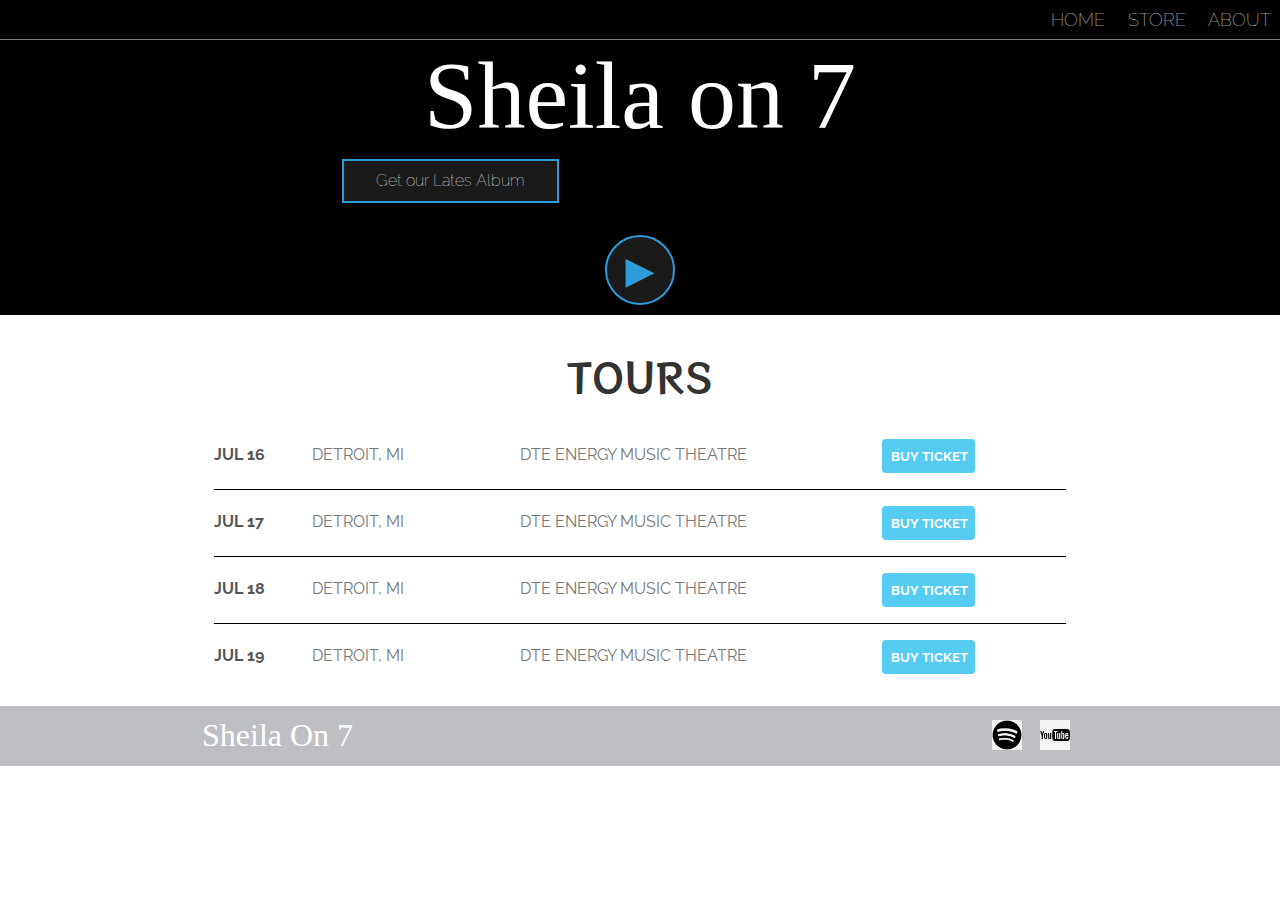
<file: index.html>
<!DOCTYPE html>
<html>

<head>
    <title>Sheila On 7 | HOME</title>
    <meta name="description" content="This is the description">
    <link rel="stylesheet" href="style.css" />
</head>

<body>
    <header class="main-header">
        <nav class="nav main-nav">
            <ul>
                <li><a href="index.html">HOME</a></li>
                <li><a href="store.html">STORE</a></li>
                <li><a href="about.html">ABOUT</a></li>
            </ul>
        </nav>
        <h1 class="band-name band-name-large">Sheila on 7</h1>
        <div class="container">
            <button class="btn btn-header" type="button">Get our Lates Album</button>
        </div>
        <button class="btn btn-header btn-play" type="button">&#9658</button>

    </header>
    <section class="content-section container">
        <h2 class="section-header">TOURS</h2>
        <div>
            <div class="tour-row">
                <span class="tour-item tour-date">JUL 16</span>
                <span class="tour-item tour-city">DETROIT, MI</span>
                <span class="tour-item tour-arena">DTE ENERGY MUSIC THEATRE</span>
                <button type="button" class="btn tour-item tour-btn btn-primary">BUY TICKET</button>
            </div>
            <div class="tour-row">
                <span class="tour-item tour-date">JUL 17</span>
                <span class="tour-item tour-city">DETROIT, MI</span>
                <span class="tour-item tour-arena">DTE ENERGY MUSIC THEATRE</span>
                <button type="button" class="btn tour-item tour-btn btn-primary">BUY TICKET</button>
            </div>
            <div class="tour-row">
                <span class="tour-item tour-date">JUL 18</span>
                <span class="tour-item tour-city">DETROIT, MI</span>
                <span class="tour-item tour-arena">DTE ENERGY MUSIC THEATRE</span>
                <button type="button" class="btn tour-item tour-btn btn-primary">BUY TICKET</button>
            </div>
            <div class="tour-row">
                <span class="tour-item tour-date">JUL 19</span>
                <span class="tour-item tour-city">DETROIT, MI</span>
                <span class="tour-item tour-arena">DTE ENERGY MUSIC THEATRE</span>
                <button type="button" class="btn tour-item tour-btn btn-primary">BUY TICKET</button>
            </div>
        </div>
    </section>
    <footer class="main-footer">
        <div class="container main-footer-container">
            <h3 class="band-name">Sheila On 7</h3>
            <ul class="nav footer-nav">
                <li>
                    <a href="https://spotify.com" target="_blank">
                        <img src="images/spotify.png">
                    </a>
                </li>
                <li>
                    <a href="https://youtube.com" target="_blank">
                        <img src="images/youtube.png">
                    </a>
                </li>
            </ul>
        </div>
    </footer>
</body>

</html>
</file>
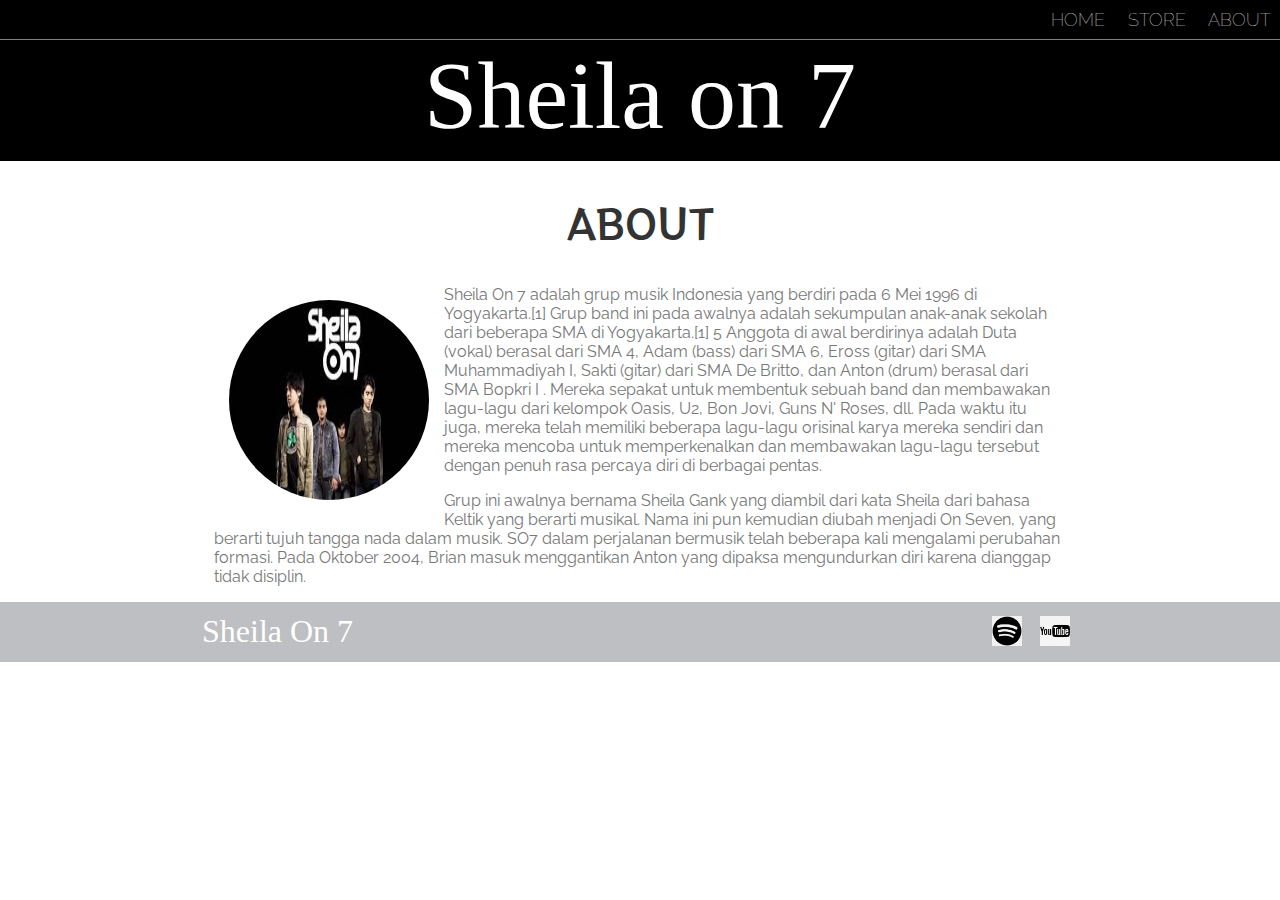
<file: about.html>
<!DOCTYPE html>
<html>

<head>
    <title>Sheila On 7 | About</title>
    <meta name="description" content="This is the description">
    <link rel="stylesheet" href="style.css" />
</head>

<body>
    <header class="main-header">
        <nav class="nav main-nav">
            <ul>
                <li><a href="index.html">HOME</a></li>
                <li><a href="store.html">STORE</a></li>
                <li><a href="about.html">ABOUT</a></li>
            </ul>
        </nav>
        <h1 class="band-name band-name-large">Sheila on 7</h1>
    </header>
    <section class="content-section container">
        <h2 class="section-header">ABOUT</h2>
        <img class="about-band-image" src="images/bank_member.jpeg">
        <p>Sheila On 7 adalah grup musik Indonesia yang berdiri pada 6 Mei 1996 di Yogyakarta.[1] Grup band ini pada
            awalnya adalah sekumpulan anak-anak sekolah dari beberapa SMA di Yogyakarta.[1] 5 Anggota di awal berdirinya
            adalah Duta (vokal) berasal dari SMA 4, Adam (bass) dari SMA 6, Eross (gitar) dari SMA Muhammadiyah I, Sakti
            (gitar) dari SMA De Britto, dan Anton (drum) berasal dari SMA Bopkri I . Mereka sepakat untuk membentuk
            sebuah band dan membawakan lagu-lagu dari kelompok Oasis, U2, Bon Jovi, Guns N' Roses, dll. Pada waktu itu
            juga, mereka telah memiliki beberapa lagu-lagu orisinal karya mereka sendiri dan mereka mencoba untuk
            memperkenalkan dan membawakan lagu-lagu tersebut dengan penuh rasa percaya diri di berbagai pentas.</p>

        <p>Grup ini awalnya bernama Sheila Gank yang diambil dari kata Sheila dari bahasa Keltik yang berarti musikal.
            Nama ini pun kemudian diubah menjadi On Seven, yang berarti tujuh tangga nada dalam musik. SO7 dalam
            perjalanan bermusik telah beberapa kali mengalami perubahan formasi. Pada Oktober 2004, Brian masuk
            menggantikan Anton yang dipaksa mengundurkan diri karena dianggap tidak disiplin.</p>

    </section>
    <footer class="main-footer">
        <div class="container main-footer-container">
            <h3 class="band-name">Sheila On 7</h3>
            <ul class="nav footer-nav">
                <li>
                    <a href="https://spotify.com" target="_blank">
                        <img src="images/spotify.png">
                    </a>
                </li>
                <li>
                    <a href="https://youtube.com" target="_blank">
                        <img src="images/youtube.png">
                    </a>
                </li>
            </ul>
        </div>
    </footer>
</body>

</html>
</file>
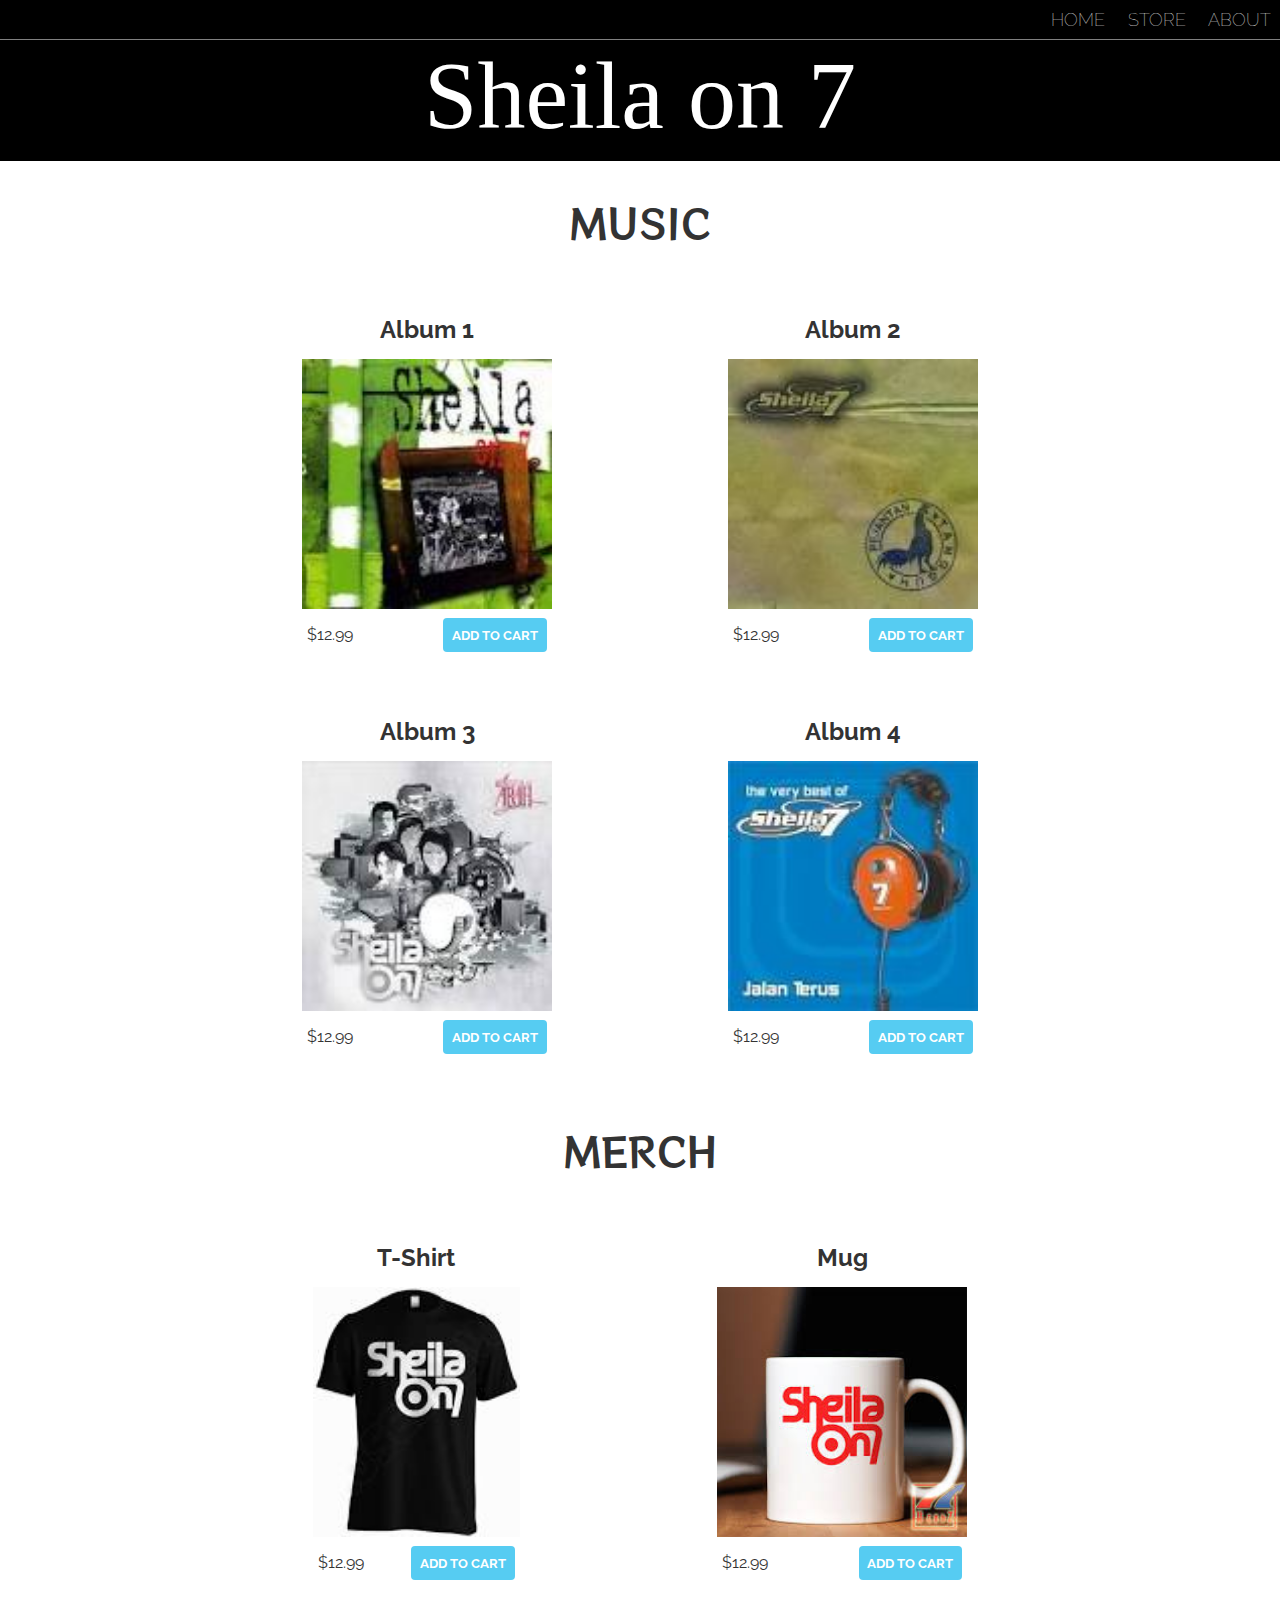
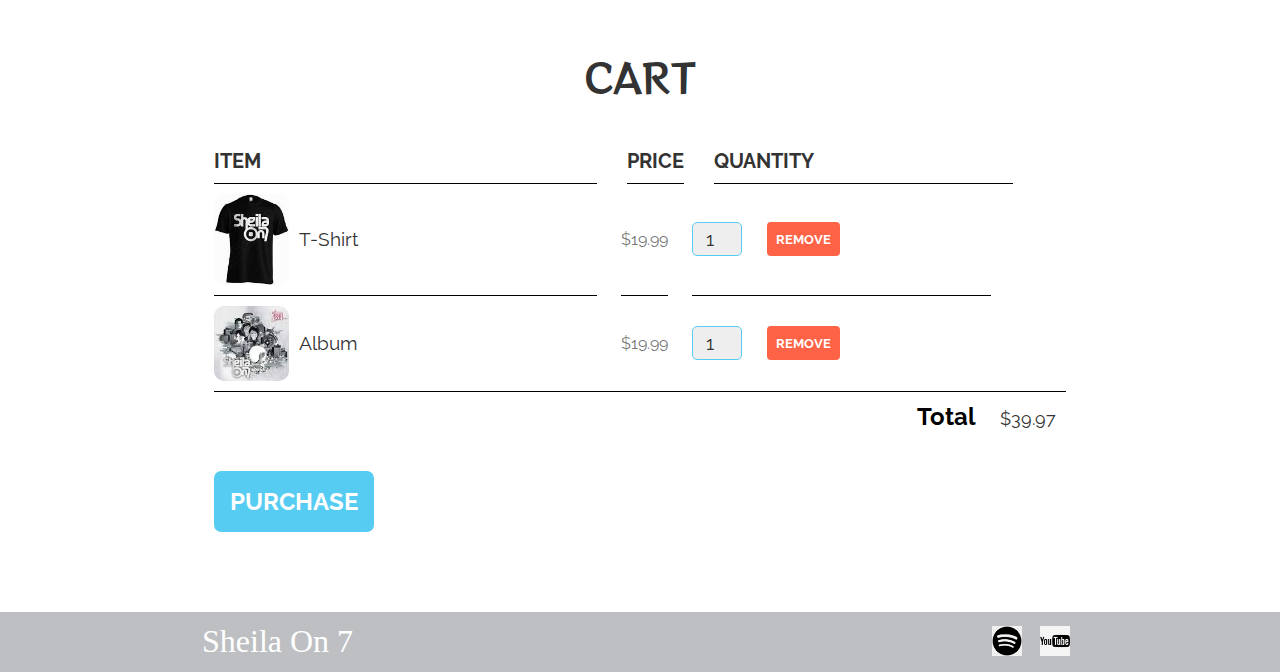
<file: store.html>
<!DOCTYPE html>
<html>

<head>
    <title>Sheila On 7 | Store</title>
    <meta name="description" content="This is description">
    <link rel="stylesheet" href="style.css" />
</head>

<body>
    <header class="main-header">
        <nav class="main-nav nav">
            <ul>
                <li><a href="index.html">HOME</a></li>
                <li><a href="store.html">STORE</a></li>
                <li><a href="about.html">ABOUT</a></li>
            </ul>
        </nav>
        <h1 class="band-name band-name-large">Sheila on 7</h1>
    </header>
    <section class="container content-section">
        <h2 class="section-header">MUSIC</h2>
        <div class="shop-items">
            <div class="shop-item">
                <span class="shop-item-title">Album 1</span>
                <img class="shop-item-image" src="images/sheila_on_7.jpeg">
                <div class="shop-item-details">
                    <span class="shop-item-price">$12.99</span>
                    <button class="btn btn-primary shop-item-button" type="button">ADD TO CART</button>
                </div>
            </div>
            <div class="shop-item">
                <span class="shop-item-title">Album 2</span>
                <img class="shop-item-image" src="images/pejantan_tangguh.jpeg">
                <div class="shop-item-details">
                    <span class="shop-item-price">$12.99</span>
                    <button class="btn btn-primary shop-item-button" type="button">ADD TO CART</button>
                </div>
            </div>
            <div class="shop-item">
                <span class="shop-item-title">Album 3</span>
                <img class="shop-item-image" src="images/menentukan_arah.jpeg">
                <div class="shop-item-details">
                    <span class="shop-item-price">$12.99</span>
                    <button class="btn btn-primary shop-item-button" type="button">ADD TO CART</button>
                </div>
            </div>
            <div class="shop-item">
                <span class="shop-item-title">Album 4</span>
                <img class="shop-item-image" src="images/jalan_terus.jpeg">
                <div class="shop-item-details">
                    <span class="shop-item-price">$12.99</span>
                    <button class="btn btn-primary shop-item-button" type="button">ADD TO CART</button>
                </div>
            </div>
    </section>
    <section class="container content-section">
        <h2 class="section-header">MERCH</h2>
        <div class="shop-items">
            <div class="shop-item">
                <span class="shop-item-title">T-Shirt</span>
                <img class="shop-item-image" src="images/kaos.jpeg">
                <div class="shop-item-details">
                    <span class="shop-item-price">$12.99</span>
                    <button class="btn btn-primary shop-item-button" type="button">ADD TO CART</button>
                </div>
            </div>
            <div class="shop-item">
                <span class="shop-item-title">Mug</span>
                <img class="shop-item-image" src="images/mug.jpeg">
                <div class="shop-item-details">
                    <span class="shop-item-price">$12.99</span>
                    <button class="btn btn-primary shop-item-button" type="button">ADD TO CART</button>
                </div>
            </div>
        </div>
    </section>
    <section class="container content-section">
        <h2 class="section-header">CART</h2>
        <div class="cart-row">
            <span class="cart-item cart-header cart-column">ITEM</span>
            <span class="cart-price cart-header cart-column">PRICE</span>
            <span class="cart-quantity cart-header cart-column">QUANTITY</span>
        </div>
        <div class="cart-items">
            <div class="cart-row">
                <div class="cart-item cart-column">
                    <img class="cart-item-image" src="images/kaos.jpeg" width="100" height="100">
                    <span class="cart-item-title">T-Shirt</span>
                </div>
                <span class="cart-price cart-column">$19.99</span>
                <div class="cart-quantity cart-column">
                    <input class="cart-quantity-input" type="number" value="1">
                    <button class="btn btn-danger cart-quantity-button" role="button">REMOVE</button>
                </div>
            </div>
            <div class="cart-row">
                <div class="cart-item cart-column">
                    <img class="cart-item-image" src="images/menentukan_arah.jpeg" width="100" height="100">
                    <span class="cart-item-title">Album</span>
                </div>
                <span class="cart-price cart-column">$19.99</span>
                <div class="cart-quantity cart-column">
                    <input class="cart-quantity-input" type="number" value="1">
                    <button class="btn btn-danger cart-quantity-button" role="button">REMOVE</button>
                </div>
            </div>
        </div>
        <div class="cart-total"> 
            <strong class="cart-total-title">Total</strong>
            <span class="cart-total-price">$39.97</span>
        </div>
            <button class="btn btn-primary btn-purcase" role="button">PURCHASE</button>
    </section>
    <footer class="main-footer">
        <div class="container main-footer-container">
            <h3 class="band-name">Sheila On 7</h3>
            <ul class="nav footer-nav">
                <li>
                    <a href="https://spotify.com" target="_blank">
                        <img src="images/spotify.png">
                    </a>
                </li>
                <li>
                    <a href="https://youtube.com" target="_blank">
                        <img src="images/youtube.png">
                    </a>
                </li>
            </ul>
        </div>
    </footer>
</body>

</html>
</file>
<file: style.css>
@import url('https://fonts.googleapis.com/css2?family=Raleway:wght@300&display=swap');
@import url('https://fonts.googleapis.com/css2?family=RocknRoll+One&display=swap');

@font-face {
    font-family: "Roboto - BlackItalic";
    src: url("fonts/Roboto-BlackItalic.ttf") format("ttf"),
         url("fonts/Roboto-BoldItalic.ttf") format("ttf");
         font-weight: normal;
         font-style: normal;
}

* {
    box-sizing: border-box;
    font-family: Raleway ;
    color: #777;
}

html, body {
    margin: 0;
    padding: 0;
}

.nav ul {
    margin: 0;
}

.nav li {
    display: inline;
}

.nav a {
    display: inline-block;
    padding: .5em;
    color: white;
    text-decoration: none;
}

.main-nav {
    text-align: right;
    font-size: 1.1em;
    font-weight: lighter;
    border-bottom: 1px solid rgba(255, 255, 255, .5);
}

.nav a:hover {
    background-color: rgba(255, 255, 255, .5);
}

.main-header {
    background-color: rgba(0, 0, 0, 2);
    background-image: url("images/background.jpg");
    background-blend-mode: multiply;
    background-size: cover;
    padding-bottom: 10px;

}

.band-name {
    text-align: center;
    margin: 0;
    font-size: 4em;
    font-family: "Roboto-BlackItalic";
    font-weight: normal;
    color: white;

}

.band-name-large {
    font-size: 6em;
}

.content-section {
    margin: 1em;
}

.container {
    max-width: 900px;
    margin: 0 auto;
    padding: 0 1.5em;
}

.section-header {
    font-family: "RocknRoll One";
    font-weight: normal;
    color: #333;
    text-align: center;
    font-size: 2.5em;
}

.about-band-image {
    float: left;
    height: 200px;
    width: 200px;
    margin: 15px;
    border-radius: 50%; 
}

.main-footer {
    background-color: rgb(189, 191, 194);
    color: white;
    padding: .25em 0;
    font-size: 0.5em;
}

.main-footer-container {
    display: flex;
    align-items: center;
}

.main-footer-container ul {
    flex-grow: 1;
    text-align: end;
}

.footer-nav li {
    padding: 0 .5em;
}

.footer-nav img {
    width: 30px;
    height: 30px;
}

.btn {
    text-align: center;
    vertical-align: middle;
    padding: .67em;
    cursor: pointer;
}

.btn-header {
    margin: .5em 15% 2em 15%;
    color: white;
    border: 2px solid #2d9cdb;
    background-color: rgba(255, 255, 255, .1);
    border-radius: 0;
    font-size: 1em;
    font-weight: lighter;
    padding-left: 2em;
    padding-right: 2em;
}

.btn-header:hover {
    background-color: rgba(255, 255, 255, .3);
}

.btn-play {
    display: block;
    margin: 0 auto;
    color:#2d9cdb;
    font-size: 3em;
    border-radius: 50%;
    padding: 0;
    width: 70px;
    height: 70px;
}

.tour-row {
    border-bottom: 1px solid black;
    padding-bottom: 1em;
    margin-bottom: 1em;
}

.tour-row:last-child {
    border-bottom: none;
}

.tour-item {
    display: inline-block;
    padding-right: .5em;
    
}

.tour-date {
    color: #555;
    font-weight: bold;
    width: 11%;
}

.tour-city {
    width: 24%;
}

.tour-arena {
    width: 42%;
}

.tour-btn {
    max-width: 19%;
}

.btn-primary {
    color: white;
    background-color:#56ccf2;
    border: none;
    border-radius: .3em;
    font-weight: bold;
}

.btn-primary:hover {
    background-color:  #2d9cdb;
}

.shop-item {
    margin: 30px;
}

.shop-item-title {
    display: block;
    width: 100%;
    text-align: center;
    font-weight: bold;
    font-size: 1.5em;
    color: #333;
    margin-bottom: 15px;
}

.shop-item-image {
    height: 250px;
}

.shop-item-details {
    display: flex;
    align-items: center;
    padding: 5px;
}

.shop-item-price {
    flex-grow: 1;
    color: #333;
}

.shop-items {
    display: flex;
    flex-wrap: wrap;
    justify-content: space-around;
}

.cart-header {
    font-weight: bold;
    font-size: 1.25em;
    color: #333;
}

.cart-column {
    display: flex;
    align-items: center;
    border-bottom: 1px solid black;
    margin-right: 1.5em;
    padding-bottom: 10px;
    margin-top: 10px;
}

.cart-row {
    display: flex;
}

.cart-item {
    width: 45%;

}

.cart.price {
    width: 20%;
    font-size: 1.2em;
    color: #333;
}

.cart-quantity {
    width: 35%;

}

.cart-item-title {
    color: #333;
    margin-left: .5em;
    font-size: 1.2em;
}

.cart-item-image {
    width: 75px;
    height: auto;
    border-radius: 10px;
}

.btn-danger {
    color: white;
    background-color: tomato;
    border: none;
    border-radius: .3em;
    font-weight: bold;
}

.btn-danger:hover {
    background-color: saddlebrown;
}

.cart-quantity-input {
    height: 34px;
    width: 50px;
    border-radius: 5px;
    border: 1px solid #56ccf2;
    background-color: #eee;
    color: #333;
    padding: 0;
    text-align: center;
    font-size: 1.2em;
    margin-right: 25px;

}

.cart-row:last-child {
    border-bottom: 1px solid black;
}

.cart-row:last-child .cart-column {
    border: none;
}

.cart-total {
    text-align: end;
    margin-top: 10px;
    margin-right: 10px;
}

.cart-total-title {
    font-weight: bold;
    font-size: 1.5em;
    color: black;
    margin-right: 20px;
}

.cart-total-price {
    color: #333;
    font-size: 1.1em;
}

.btn-purcase {
    display: blok;
    margin: 40px auto 80px auto;
    font-size: 1.5em;
}
</file>
